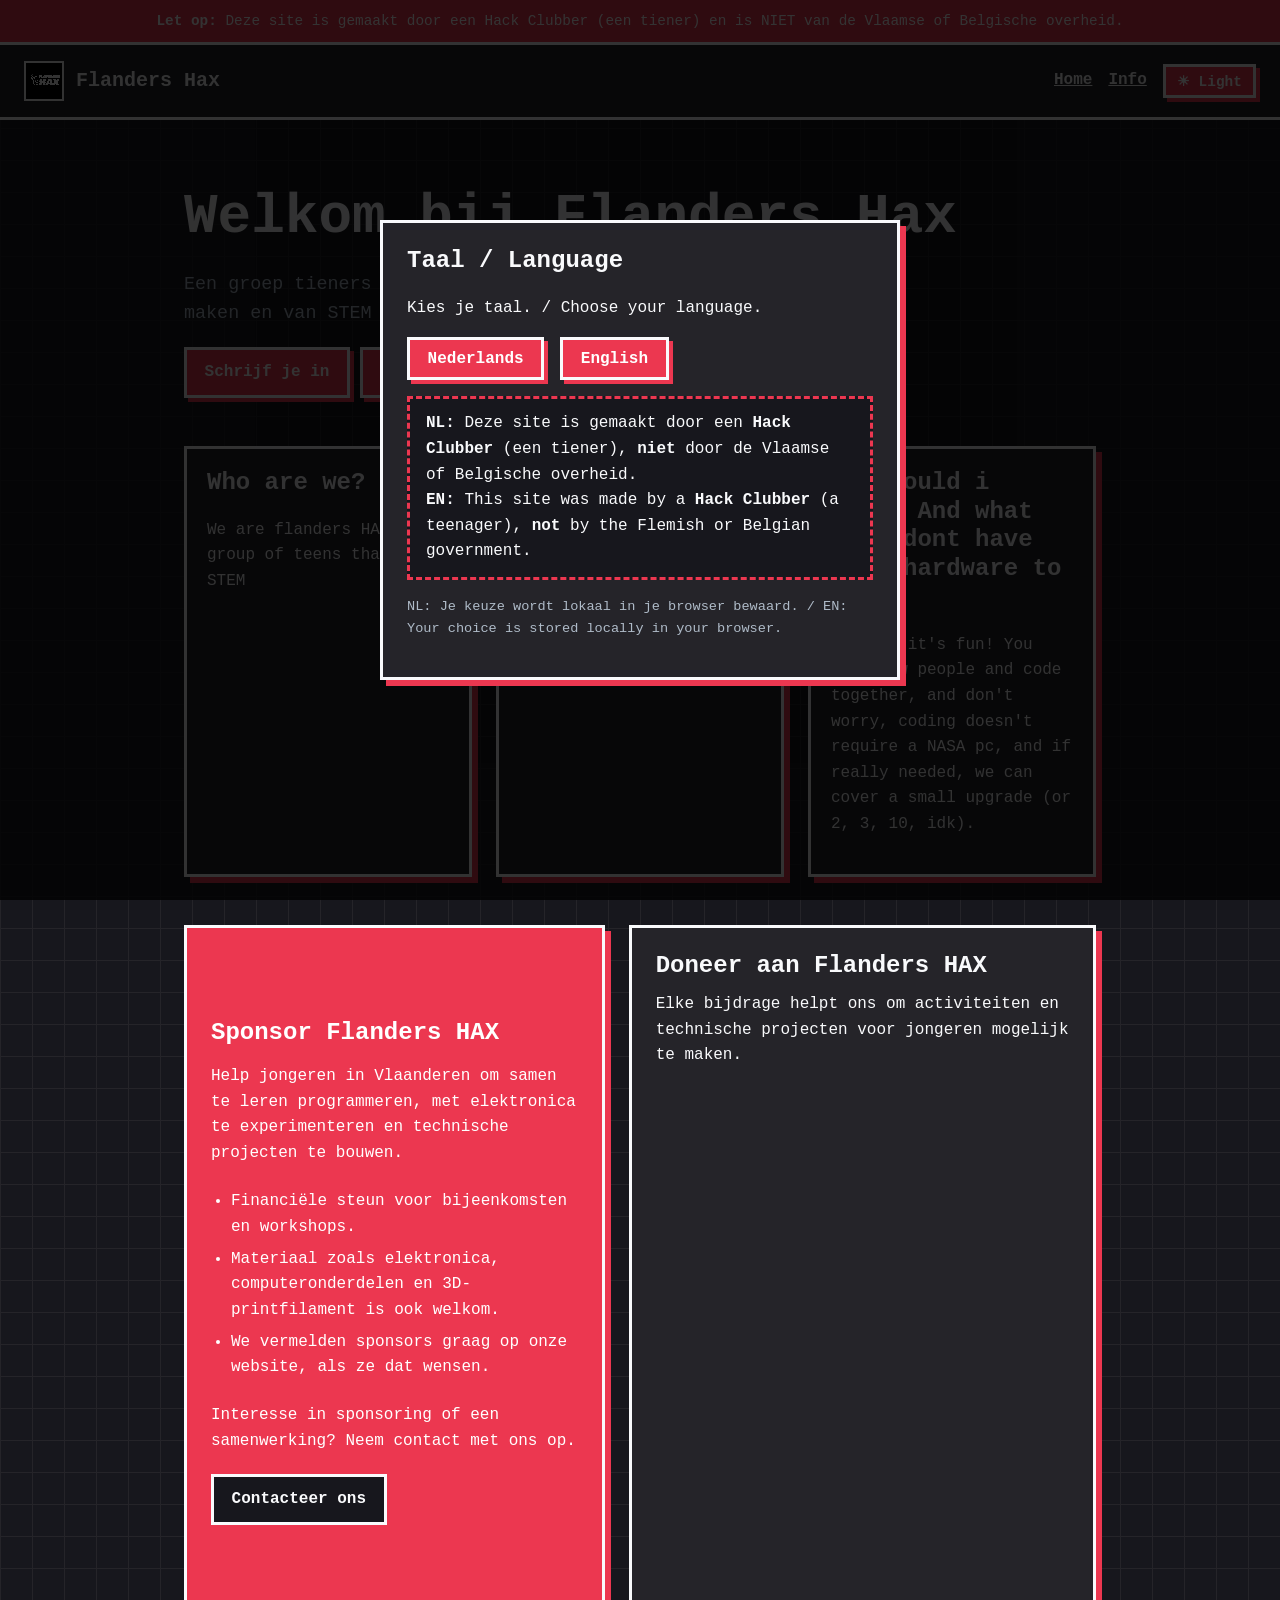
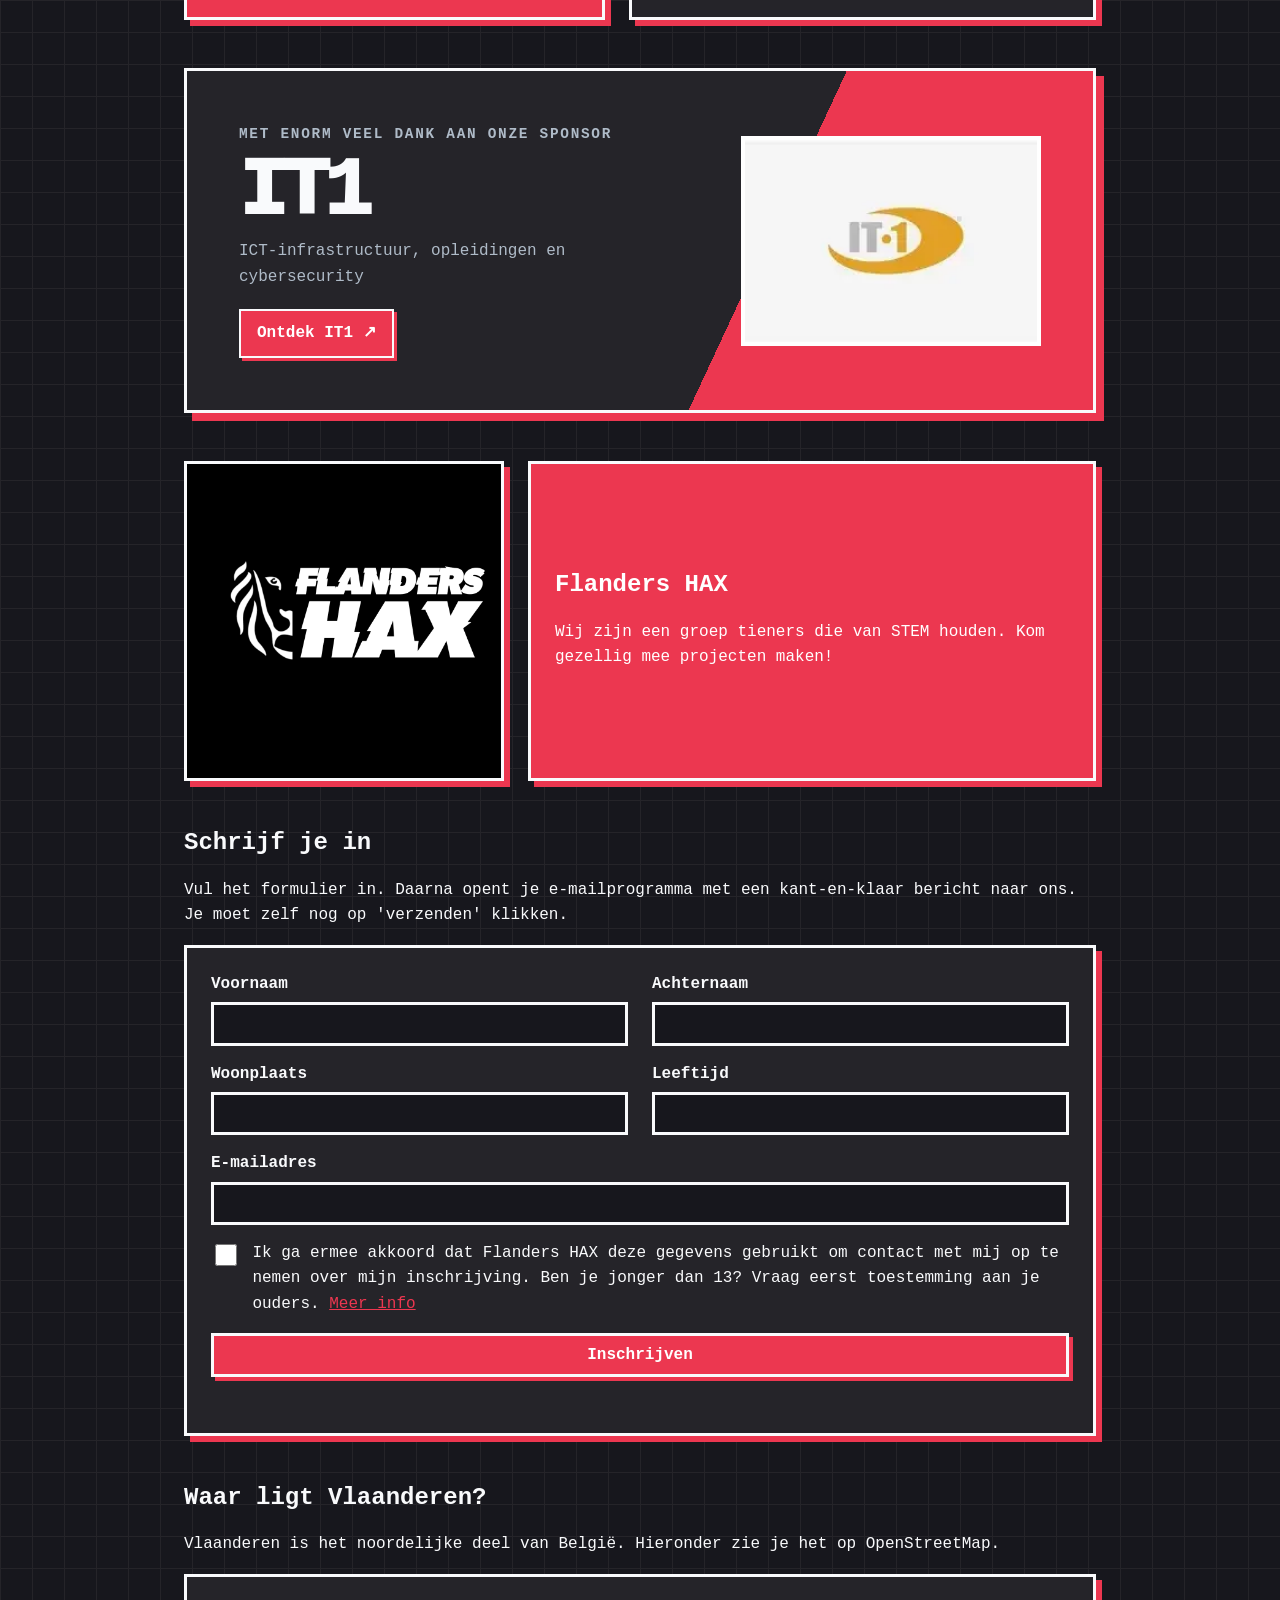
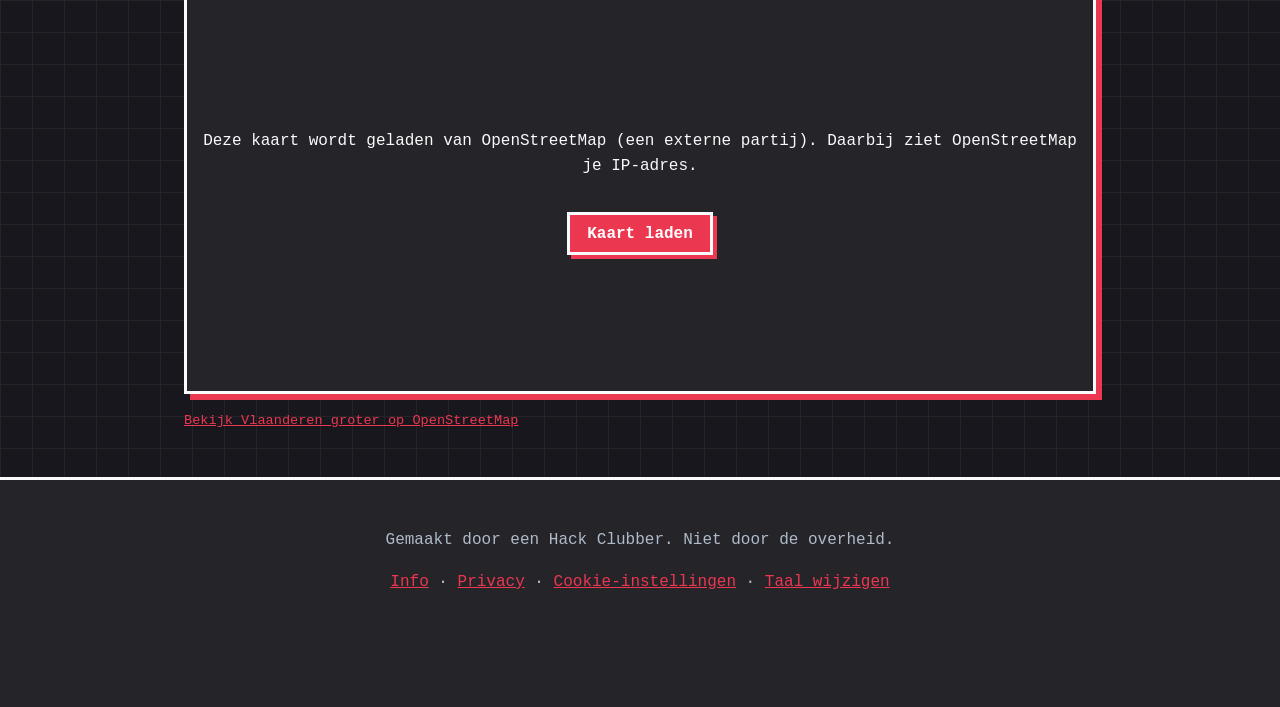
<file: index.html>
<!DOCTYPE html>
<html lang="nl" data-theme="dark">
<head>
  <meta charset="UTF-8">
  <meta name="viewport" content="width=device-width, initial-scale=1">
  <title>Flanders Hax</title>
  <meta name="description" content="Flanders Hax - een pagina gemaakt door een Hack Clubber. Niet van de overheid.">
  <link rel="icon" href="logo.ico" sizes="any">
  <link rel="stylesheet" href="style.css">
  <!-- thema meteen zetten zodat het niet flitst -->
  <script>
    try { var t = localStorage.getItem("theme"); if (t) document.documentElement.dataset.theme = t; } catch (e) {}
  </script>
</head>
<body>

<div class="disclaimer" role="note">
  <strong data-i18n="disc_strong"></strong> <span data-i18n="disc_text"></span>
</div>

<header class="top">
  <a class="brand" href="index.html">
    <img src="logo.png" width="40" height="40" alt="Flanders Hax logo">
    <span>Flanders Hax</span>
  </a>
  <nav>
    <a href="index.html" data-i18n="nav_home"></a>
    <a href="info.html" data-i18n="nav_info"></a>
    <button id="themeBtn" class="btn small" type="button" aria-label="Toggle theme"></button>
  </nav>
</header>

<main>
  <section class="hero">
    <h1 data-i18n="h1"></h1>
    <p class="lead" data-i18n="lead"></p>
    <a class="btn" href="#inschrijven" data-i18n="cta_join"></a> <a class="btn" href="#kaart" data-i18n="cta"></a>
  </section>

  <section class="grid">
    <article class="card">
      <h2>Who are we?</h2>
      <p>We are flanders HAX, a group of teens that like STEM</p>
    </article>
    <article class="card">
      <h2>What do you do in the group?</h2>
      <p>We make projects, do fun activities, help eachother. and more!</p>
    </article>
    <article class="card">
      <h2>Why would i join? And what if i dont have good hardware to code?</h2>
      <p>Because it's fun! You meet new people and code together, and don't worry, coding doesn't require a NASA pc, and if really needed, we can cover a small upgrade (or 2, 3, 10, idk).</p>
    </article>
  </section>
  <section class="donation-section" aria-labelledby="donation-title">
    <div class="donation-top">
      <aside class="donation-info">
        <h2 data-i18n="sponsor_h"></h2>
        <p data-i18n="sponsor_p"></p>
        <ul>
          <li data-i18n="sponsor_money"></li>
          <li data-i18n="sponsor_material"></li>
          <li data-i18n="sponsor_visibility"></li>
        </ul>
        <p data-i18n="sponsor_contact"></p>
        <a class="btn donation-button" href="mailto:flandershax@gmail.com" data-i18n="sponsor_button"></a>
      </aside>
      <div class="donation-embed">
        <h2 id="donation-title" data-i18n="donation_h"></h2>
        <p data-i18n="donation_p"></p>
        <iframe
          src="https://hcb.hackclub.com/donations/start/flandershax"
          title="Doneer aan Flanders HAX via HCB"
          loading="lazy"
          scrolling="yes"></iframe>
      </div>
    </div>
  </section>

  <section class="sponsor-banner" aria-label="Sponsor IT1">
    <a class="sponsor-banner-link" href="http://it1.be/?utm_source=flandershax.com&utm_medium=site&utm_campaign=sponsor" target="_blank" rel="noopener noreferrer" aria-label="Bezoek de website van IT1 (opent in een nieuw tabblad)">
      <span class="sponsor-banner-copy">
        <span class="sponsor-kicker">Met enorm veel dank aan onze sponsor</span>
        <span class="sponsor-heading">IT1</span>
        <span class="sponsor-subtitle">ICT-infrastructuur, opleidingen en cybersecurity</span>
        <span class="sponsor-cta">Ontdek IT1 <span aria-hidden="true">↗</span></span>
      </span>
      <span class="sponsor-mark">
        <img src="it1.webp" alt="IT1-logo" class="sponsor-logo" loading="lazy">
      </span>
    </a>
  </section>

  <section class="logo-block">
    <img class="logo-big" src="logo.png" width="320" height="320" alt="Flanders Hax logo">
    <div class="logo-text">
      <h2 data-i18n="logo_h"></h2>
      <p data-i18n="logo_p"></p>
    </div>
  </section>

  <section id="inschrijven" class="signup">
    <h2 data-i18n="f_h"></h2>
    <p data-i18n="f_p"></p>
    <form id="signup" class="form" autocomplete="on">
      <div class="field">
        <label for="fFirst" data-i18n="f_first"></label>
        <input id="fFirst" name="first" type="text" autocomplete="given-name" required maxlength="60">
      </div>
      <div class="field">
        <label for="fLast" data-i18n="f_last"></label>
        <input id="fLast" name="last" type="text" autocomplete="family-name" required maxlength="60">
      </div>
      <div class="field">
        <label for="fCity" data-i18n="f_city"></label>
        <input id="fCity" name="city" type="text" autocomplete="address-level2" required maxlength="80">
      </div>
      <div class="field">
        <label for="fAge" data-i18n="f_age"></label>
        <input id="fAge" name="age" type="number" min="1" max="120" inputmode="numeric" required>
      </div>
      <div class="field wide">
        <label for="fEmail" data-i18n="f_email"></label>
        <input id="fEmail" name="email" type="email" autocomplete="email" required maxlength="120">
      </div>
      <div class="field wide check">
        <input id="fConsent" name="consent" type="checkbox" required>
        <label for="fConsent"><span data-i18n="f_consent"></span> <a href="info.html#form" data-i18n="ck_more"></a></label>
      </div>
      <div class="field wide">
        <button class="btn" type="submit" data-i18n="f_submit"></button>
        <p class="small" id="formMsg" role="status"></p>
      </div>
    </form>
  </section>

  <section id="kaart" class="map-section">
    <h2 data-i18n="map_h"></h2>
    <p data-i18n="map_p"></p>
    <div class="map-box" id="mapBox">
      <div class="map-placeholder" id="mapPlaceholder">
        <p data-i18n="map_consent"></p>
        <button class="btn" id="loadMap" type="button" data-i18n="map_load"></button>
      </div>
    </div>
    <p class="small"><a target="_blank" rel="noopener noreferrer" href="https://www.openstreetmap.org/relation/53134" data-i18n="map_link"></a></p>
  </section>
</main>

<footer>
  <p data-i18n="foot_made"></p>
  <p>
    <a href="info.html" data-i18n="nav_info"></a> ·
    <a href="info.html#privacy" data-i18n="foot_privacy"></a> ·
    <button class="linkbtn" id="cookieSettings" type="button" data-i18n="foot_cookie"></button> ·
    <button class="linkbtn" id="langSettings" type="button" data-i18n="foot_lang"></button>
  </p>
</footer>

<!-- Taalkeuze -->
<div class="overlay" id="langModal" role="dialog" aria-modal="true" aria-labelledby="langTitle" hidden>
  <div class="modal">
    <h2 id="langTitle">Taal / Language</h2>
    <p>Kies je taal. / Choose your language.</p>
    <div class="row">
      <button class="btn" data-lang="nl" type="button">Nederlands</button>
      <button class="btn" data-lang="en" type="button">English</button>
    </div>
    <p class="notice">
      <strong>NL:</strong> Deze site is gemaakt door een <strong>Hack Clubber</strong> (een tiener), <strong>niet</strong> door de Vlaamse of Belgische overheid.<br>
      <strong>EN:</strong> This site was made by a <strong>Hack Clubber</strong> (a teenager), <strong>not</strong> by the Flemish or Belgian government.
    </p>
    <p class="small">NL: Je keuze wordt lokaal in je browser bewaard. / EN: Your choice is stored locally in your browser.</p>
  </div>
</div>

<!-- Cookiebanner -->
<div class="cookie" id="cookieBanner" role="dialog" aria-labelledby="cookieTitle" hidden>
  <h2 id="cookieTitle" data-i18n="ck_h"></h2>
  <p data-i18n="ck_p"></p>
  <div class="row">
    <button class="btn" id="ckAccept" type="button" data-i18n="ck_accept"></button>
    <button class="btn" id="ckDecline" type="button" data-i18n="ck_decline"></button>
    <a href="info.html#privacy" data-i18n="ck_more"></a>
  </div>
</div>

<script src="script.js"></script>
</body>
</html>
</file>
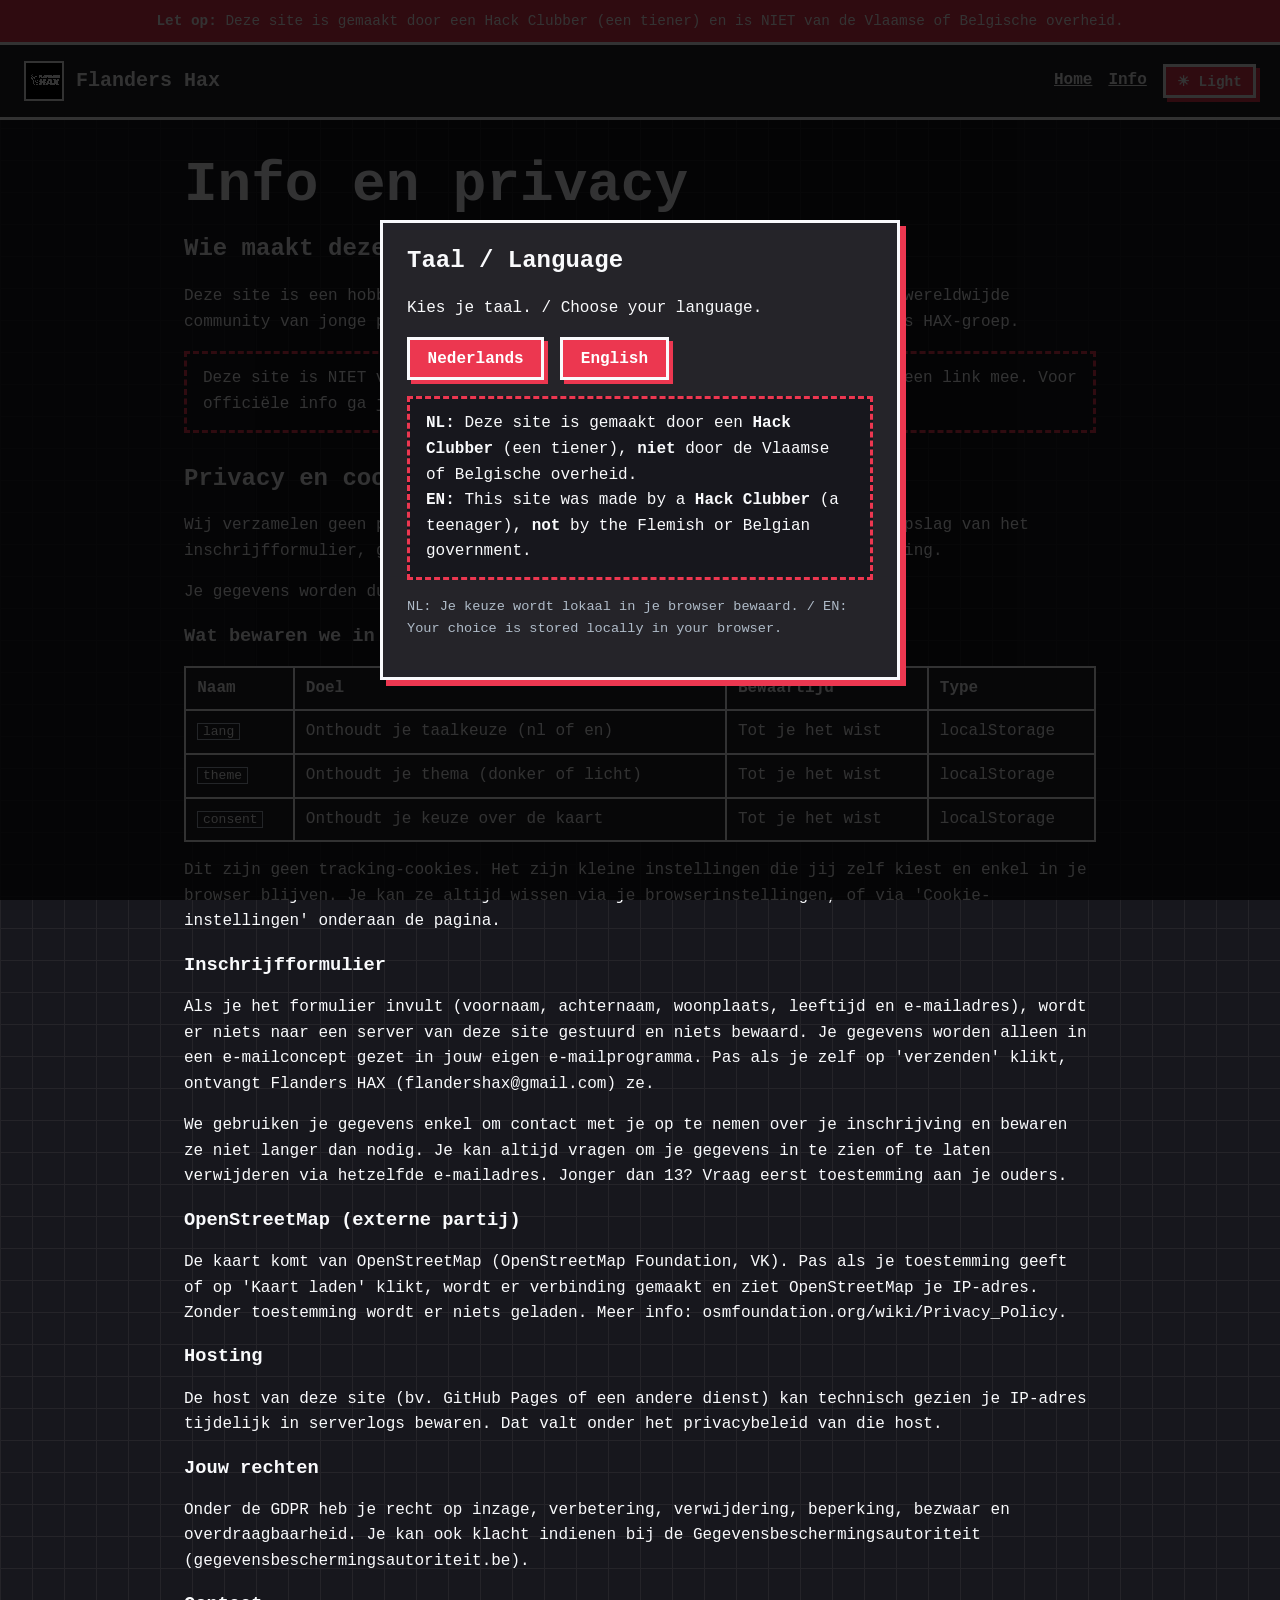
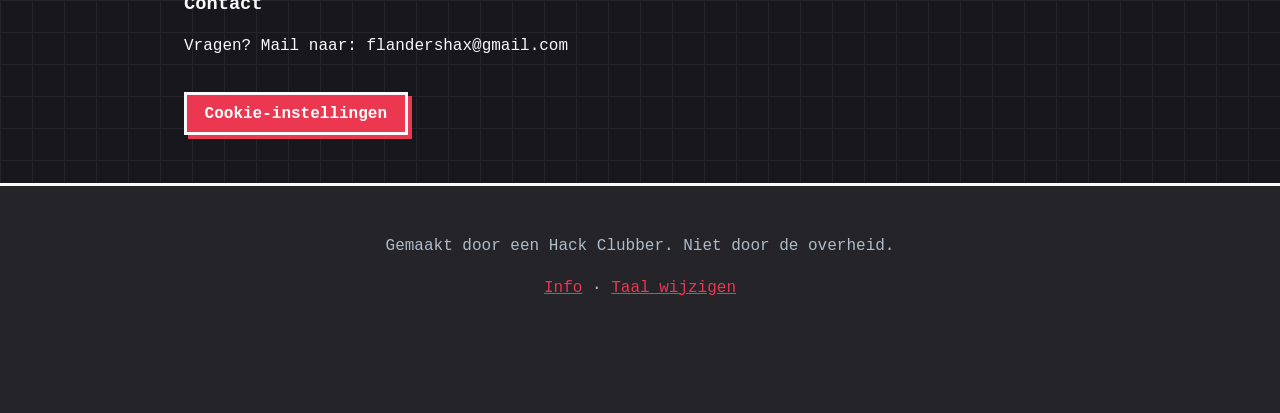
<file: info.html>
<!DOCTYPE html>
<html lang="nl" data-theme="dark">
<head>
  <meta charset="UTF-8">
  <meta name="viewport" content="width=device-width, initial-scale=1">
  <title>Info - Flanders Hax</title>
  <link rel="icon" href="logo.ico" sizes="any">
  <link rel="stylesheet" href="style.css">
  <script>
    try { var t = localStorage.getItem("theme"); if (t) document.documentElement.dataset.theme = t; } catch (e) {}
  </script>
</head>
<body>

<div class="disclaimer" role="note">
  <strong data-i18n="disc_strong"></strong> <span data-i18n="disc_text"></span>
</div>

<header class="top">
  <a class="brand" href="index.html">
    <img src="logo.png" width="40" height="40" alt="Flanders Hax logo">
    <span>Flanders Hax</span>
  </a>
  <nav>
    <a href="index.html" data-i18n="nav_home"></a>
    <a href="info.html" data-i18n="nav_info"></a>
    <button id="themeBtn" class="btn small" type="button" aria-label="Toggle theme"></button>
  </nav>
</header>

<main class="doc">
  <h1 data-i18n="i_h1"></h1>

  <section>
    <h2 data-i18n="i_who_h"></h2>
    <p data-i18n="i_who_p"></p>
    <p class="notice" data-i18n="i_gov"></p>
  </section>

  <section id="privacy">
    <h2 data-i18n="i_priv_h"></h2>
    <p data-i18n="i_priv_p1"></p>
    <p data-i18n="i_priv_p2"></p>

    <h3 data-i18n="i_ck_h"></h3>
    <div class="table-wrap">
      <table>
        <thead>
          <tr>
            <th data-i18n="t_name"></th><th data-i18n="t_purpose"></th><th data-i18n="t_duration"></th><th data-i18n="t_type"></th>
          </tr>
        </thead>
        <tbody>
          <tr><td><code>lang</code></td><td data-i18n="t_lang"></td><td data-i18n="t_until"></td><td>localStorage</td></tr>
          <tr><td><code>theme</code></td><td data-i18n="t_theme"></td><td data-i18n="t_until"></td><td>localStorage</td></tr>
          <tr><td><code>consent</code></td><td data-i18n="t_consent"></td><td data-i18n="t_until"></td><td>localStorage</td></tr>
        </tbody>
      </table>
    </div>
    <p data-i18n="i_ck_p"></p>

    <h3 id="form" data-i18n="i_form_h"></h3>
    <p data-i18n="i_form_p1"></p>
    <p data-i18n="i_form_p2"></p>

    <h3 data-i18n="i_osm_h"></h3>
    <p data-i18n="i_osm_p"></p>

    <h3 data-i18n="i_host_h"></h3>
    <p data-i18n="i_host_p"></p>

    <h3 data-i18n="i_rights_h"></h3>
    <p data-i18n="i_rights_p"></p>

    <h3 data-i18n="i_contact_h"></h3>
    <p data-i18n="i_contact_p"></p>
  </section>

  <p><button class="btn" id="cookieSettings" type="button" data-i18n="foot_cookie"></button></p>
</main>

<footer>
  <p data-i18n="foot_made"></p>
  <p>
    <a href="info.html" data-i18n="nav_info"></a> ·
    <button class="linkbtn" id="langSettings" type="button" data-i18n="foot_lang"></button>
  </p>
</footer>

<div class="overlay" id="langModal" role="dialog" aria-modal="true" aria-labelledby="langTitle" hidden>
  <div class="modal">
    <h2 id="langTitle">Taal / Language</h2>
    <p>Kies je taal. / Choose your language.</p>
    <div class="row">
      <button class="btn" data-lang="nl" type="button">Nederlands</button>
      <button class="btn" data-lang="en" type="button">English</button>
    </div>
    <p class="notice">
      <strong>NL:</strong> Deze site is gemaakt door een <strong>Hack Clubber</strong> (een tiener), <strong>niet</strong> door de Vlaamse of Belgische overheid.<br>
      <strong>EN:</strong> This site was made by a <strong>Hack Clubber</strong> (a teenager), <strong>not</strong> by the Flemish or Belgian government.
    </p>
    <p class="small">NL: Je keuze wordt lokaal in je browser bewaard. / EN: Your choice is stored locally in your browser.</p>
  </div>
</div>

<div class="cookie" id="cookieBanner" role="dialog" aria-labelledby="cookieTitle" hidden>
  <h2 id="cookieTitle" data-i18n="ck_h"></h2>
  <p data-i18n="ck_p"></p>
  <div class="row">
    <button class="btn" id="ckAccept" type="button" data-i18n="ck_accept"></button>
    <button class="btn" id="ckDecline" type="button" data-i18n="ck_decline"></button>
    <a href="info.html#privacy" data-i18n="ck_more"></a>
  </div>
</div>

<script src="script.js"></script>
</body>
</html>
</file>
<file: style.css>
/* Flanders Hax - pixl.hackclub.com vibes: donker, rood, harde schaduwen */
:root {
  --bg: #17171d;
  --panel: #252429;
  --text: #f9fafc;
  --muted: #afbbc8;
  --red: #ec3750;
  --border: #f9fafc;
  --shadow: #ec3750;
  --btn-text: #ffffff;
  --font: ui-monospace, "SFMono-Regular", Menlo, Consolas, "Courier New", monospace;
}
:root[data-theme="light"] {
  --bg: #f9fafc;
  --panel: #ffffff;
  --text: #1f2d3d;
  --muted: #546e7a;
  --red: #d6213a;
  --border: #1f2d3d;
  --shadow: #1f2d3d;
}

* { box-sizing: border-box; }
html { scroll-behavior: smooth; }
body {
  margin: 0;
  background: var(--bg);
  color: var(--text);
  font-family: var(--font);
  line-height: 1.6;
  /* beetje pixel-raster op de achtergrond */
  background-image: linear-gradient(var(--panel) 1px, transparent 1px), linear-gradient(90deg, var(--panel) 1px, transparent 1px);
  background-size: 32px 32px;
}
a { color: var(--red); }
a:hover { text-decoration: none; }
:focus-visible { outline: 3px solid var(--red); outline-offset: 3px; }
h1, h2, h3 { line-height: 1.2; }
h1 { font-size: clamp(2rem, 6vw, 3.5rem); margin: 0 0 1rem; }
h2 { font-size: 1.5rem; margin-top: 0; }
code { background: var(--panel); padding: 0 .3rem; border: 1px solid var(--muted); }
.small { font-size: .85rem; color: var(--muted); }

.disclaimer {
  background: var(--red);
  color: #fff;
  padding: .6rem 1rem;
  text-align: center;
  font-size: .9rem;
  border-bottom: 3px solid var(--border);
}

.top {
  display: flex; align-items: center; justify-content: space-between;
  flex-wrap: wrap; gap: 1rem;
  padding: 1rem 1.5rem;
  background: var(--panel);
  border-bottom: 3px solid var(--border);
}
.brand { display: flex; align-items: center; gap: .75rem; color: var(--text); text-decoration: none; font-weight: 800; font-size: 1.25rem; }
.brand img { image-rendering: pixelated; border: 2px solid var(--border); }
nav { display: flex; align-items: center; gap: 1rem; }
nav a { color: var(--text); font-weight: 700; }

.btn {
  font-family: inherit; font-weight: 800; font-size: 1rem;
  background: var(--red); color: var(--btn-text);
  border: 3px solid var(--border);
  padding: .6rem 1.1rem;
  box-shadow: 4px 4px 0 var(--shadow);
  cursor: pointer; text-decoration: none; display: inline-block;
}
.btn:hover { transform: translate(2px, 2px); box-shadow: 2px 2px 0 var(--shadow); }
.btn.small { padding: .35rem .7rem; font-size: .9rem; }
.linkbtn { background: none; border: 0; padding: 0; font: inherit; color: var(--red); text-decoration: underline; cursor: pointer; }

main { max-width: 960px; margin: 0 auto; padding: 2rem 1.5rem; }
.hero { padding: 2rem 0 3rem; }
.lead { max-width: 60ch; font-size: 1.15rem; color: var(--muted); }

.grid { display: grid; grid-template-columns: repeat(auto-fit, minmax(250px, 1fr)); gap: 1.5rem; margin-bottom: 3rem; }
.card, .modal, .cookie, .map-box {
  background: var(--panel);
  border: 3px solid var(--border);
  box-shadow: 6px 6px 0 var(--shadow);
}
.card { padding: 1.25rem; }

.map-box { margin: 1rem 0; height: 420px; }
.map-box iframe { width: 100%; height: 100%; border: 0; display: block; }
.map-placeholder { height: 100%; display: flex; flex-direction: column; align-items: center; justify-content: center; text-align: center; padding: 1rem; gap: 1rem; }

.notice { border: 3px dashed var(--red); padding: .75rem 1rem; background: var(--bg); }

.doc section { margin-bottom: 2rem; }
.table-wrap { overflow-x: auto; }
table { border-collapse: collapse; width: 100%; background: var(--panel); }
th, td { border: 2px solid var(--border); padding: .5rem .7rem; text-align: left; }

footer { text-align: center; padding: 2rem 1rem 6rem; border-top: 3px solid var(--border); background: var(--panel); color: var(--muted); }

.overlay { position: fixed; inset: 0; background: rgba(0,0,0,.8); display: flex; align-items: center; justify-content: center; padding: 1rem; z-index: 100; }
.overlay[hidden], .cookie[hidden] { display: none; }
.modal { max-width: 520px; padding: 1.5rem; max-height: 95vh; overflow-y: auto; }
.row { display: flex; flex-wrap: wrap; gap: 1rem; align-items: center; margin: 1rem 0; }

.cookie { position: fixed; left: 1rem; right: 1rem; bottom: 1rem; max-width: 640px; margin: 0 auto; padding: 1rem 1.25rem; z-index: 90; }
.cookie h2 { font-size: 1.1rem; margin-bottom: .25rem; }
.cookie p { margin: .25rem 0; }

@media (prefers-reduced-motion: reduce) { html { scroll-behavior: auto; } .btn:hover { transform: none; } }

/* Logo links, rood tekstvak rechts */
.logo-block {
  display: flex;
  align-items: stretch;
  gap: 1.5rem;
  margin: 2rem 0 3rem;
}
.logo-big {
  width: 320px;
  height: 320px;
  max-width: 100%;
  object-fit: cover;
  border: 3px solid var(--border);
  box-shadow: 6px 6px 0 var(--shadow);
}
.logo-text {
  flex: 1;
  display: flex;
  flex-direction: column;
  justify-content: center;
  padding: 1.5rem;
  background: var(--red);
  color: #fff;
  border: 3px solid var(--border);
  box-shadow: 6px 6px 0 var(--shadow);
}
.logo-text h2 { margin-top: 0; }
.logo-text p { margin: 0; }
@media (max-width: 700px) {
  .logo-block { flex-direction: column; align-items: center; }
  .logo-big { width: 100%; height: auto; max-width: 320px; }
  .logo-text { width: 100%; }
}

/* Inschrijfformulier */
.signup { margin: 0 0 3rem; }
.form {
  display: grid;
  grid-template-columns: repeat(2, 1fr);
  gap: 1rem 1.5rem;
  padding: 1.5rem;
  background: var(--panel);
  border: 3px solid var(--border);
  box-shadow: 6px 6px 0 var(--shadow);
}
.field { display: flex; flex-direction: column; gap: .3rem; }
.field.wide { grid-column: 1 / -1; }
.field label { font-weight: 700; }
.field input[type="text"], .field input[type="email"], .field input[type="number"] {
  font-family: inherit; font-size: 1rem;
  padding: .6rem .7rem;
  background: var(--bg); color: var(--text);
  border: 3px solid var(--border);
  border-radius: 0;
}
.field.check { flex-direction: row; align-items: flex-start; gap: .75rem; }
.field.check input { width: 1.4rem; height: 1.4rem; margin-top: .2rem; accent-color: var(--red); flex-shrink: 0; }
.field.check label { font-weight: 400; }
@media (max-width: 600px) { .form { grid-template-columns: 1fr; } }


/* Donation section: HCB form on the left, information panel on the right */
.donation-layout {
  display: grid;
  grid-template-columns: minmax(0, 1fr) minmax(260px, .85fr);
  gap: 1.5rem;
  align-items: stretch;
  margin: 2rem 0 3rem;
}
.donation-embed {
  min-width: 0;
  min-height: 512px;
  background: var(--panel);
  border: 3px solid var(--border);
  box-shadow: 6px 6px 0 var(--shadow);
  overflow: hidden;
}
.donation-embed iframe {
  display: block;
  width: 100%;
  height: 100%;
  min-height: 512px;
  border: 0;
  background: var(--panel);
}
.donation-info {
  min-width: 0;
  padding: 1.5rem;
  display: flex;
  flex-direction: column;
  align-items: flex-start;
  justify-content: center;
  gap: 1rem;
  background: var(--red);
  color: #fff;
  border: 3px solid var(--border);
  box-shadow: 6px 6px 0 var(--shadow);
}
.donation-info h2, .donation-info p { margin: 0; }
.donation-goal {
  width: 100%;
  padding: 1rem;
  display: flex;
  flex-direction: column;
  gap: .25rem;
  background: rgba(0, 0, 0, .16);
  border: 2px solid rgba(255, 255, 255, .75);
}
.donation-goal strong { font-size: clamp(1.8rem, 4vw, 2.5rem); line-height: 1.1; }
.donation-button { margin-top: .25rem; background: var(--bg); color: var(--text); }
.donation-graph {
  display: block;
  width: 100%;
  max-width: 100%;
  height: auto;
  margin-top: .5rem;
  background: #fff;
  border: 2px solid var(--border);
}
@media (max-width: 760px) {
  .donation-layout { grid-template-columns: 1fr; }
  .donation-embed, .donation-embed iframe { min-height: 512px; }
}


/* Sponsorinformatie links, donatieformulier rechts, grafiek onder beide */
.donation-section { margin: 2rem 0 3rem; }
.donation-top {
  display: grid;
  grid-template-columns: minmax(0, .9fr) minmax(0, 1fr);
  gap: 1.5rem;
  align-items: stretch;
}
.donation-info, .donation-embed {
  min-width: 0;
  padding: 1.5rem;
  border: 3px solid var(--border);
  box-shadow: 6px 6px 0 var(--shadow);
}
.donation-info {
  display: flex;
  flex-direction: column;
  align-items: flex-start;
  justify-content: center;
  gap: 1rem;
  background: var(--red);
  color: #fff;
}
.donation-info h2, .donation-info p { margin: 0; }
.donation-info ul { margin: 0; padding-left: 1.25rem; }
.donation-info li { margin: .4rem 0; }
.donation-button { margin-top: .25rem; background: var(--bg); color: var(--text); }
.donation-embed {
  background: var(--panel);
  display: flex;
  flex-direction: column;
  gap: .75rem;
}
.donation-embed h2, .donation-embed p { margin: 0; }
.donation-embed iframe {
  display: block;
  width: 100%;
  min-height: 512px;
  border: 0;
  background: var(--panel);
}
.donation-graph-wrap {
  margin-top: 1.5rem;
  padding: 1.5rem;
  border: 3px solid var(--border);
  box-shadow: 6px 6px 0 var(--shadow);
  background: var(--panel);
}
.donation-graph-wrap h2 { margin-top: 0; }
.donation-graph {
  display: block;
  width: 100%;
  max-width: 100%;
  height: auto;
  background: #fff;
}
@media (max-width: 760px) {
  .donation-top { grid-template-columns: 1fr; }
}


/* Prominente sponsorbanner */
.sponsor-banner {
  margin: 2.5rem 0 3rem;
  border: 3px solid var(--border);
  box-shadow: 8px 8px 0 var(--shadow);
  background: var(--panel);
}
.sponsor-banner-link {
  display: flex;
  align-items: center;
  justify-content: space-between;
  gap: 2rem;
  min-height: 220px;
  padding: clamp(1.5rem, 5vw, 3.25rem);
  color: var(--text);
  text-decoration: none;
  background: linear-gradient(115deg, var(--panel) 0%, var(--panel) 62%, var(--red) 62%, var(--red) 100%);
}
.sponsor-banner-link:hover .sponsor-cta { text-decoration: underline; }
.sponsor-banner-copy { display: flex; flex-direction: column; align-items: flex-start; gap: .4rem; }
.sponsor-kicker { color: var(--muted); font-size: .9rem; font-weight: 800; text-transform: uppercase; letter-spacing: .12em; }
.sponsor-heading { font-size: clamp(2.8rem, 8vw, 5rem); font-weight: 950; line-height: 1; letter-spacing: -.07em; }
.sponsor-subtitle { max-width: 36ch; color: var(--muted); }
.sponsor-cta { display: inline-block; margin-top: .8rem; padding: .6rem 1rem; color: #fff; background: var(--red); border: 2px solid var(--border); font-weight: 900; box-shadow: 3px 3px 0 var(--shadow); }
.sponsor-mark { display: flex; align-items: center; justify-content: center; flex-shrink: 0; width: clamp(180px, 28vw, 300px); height: clamp(120px, 20vw, 210px); overflow: hidden; box-sizing: border-box; border: 4px solid #fff; background: #fff; color: #fff; }
.sponsor-mark span { color: #fff; font-weight: 400; }
@media (max-width: 600px) {
  .sponsor-banner-link { flex-direction: column-reverse; align-items: flex-start; gap: 1.25rem; background: var(--panel); }
  .sponsor-mark { width: 100%; height: 140px; background: #fff; }
}

.sponsor-logo { display: block; width: 100%; height: 100%; object-fit: cover; object-position: center; background: #fff; }
</file>
